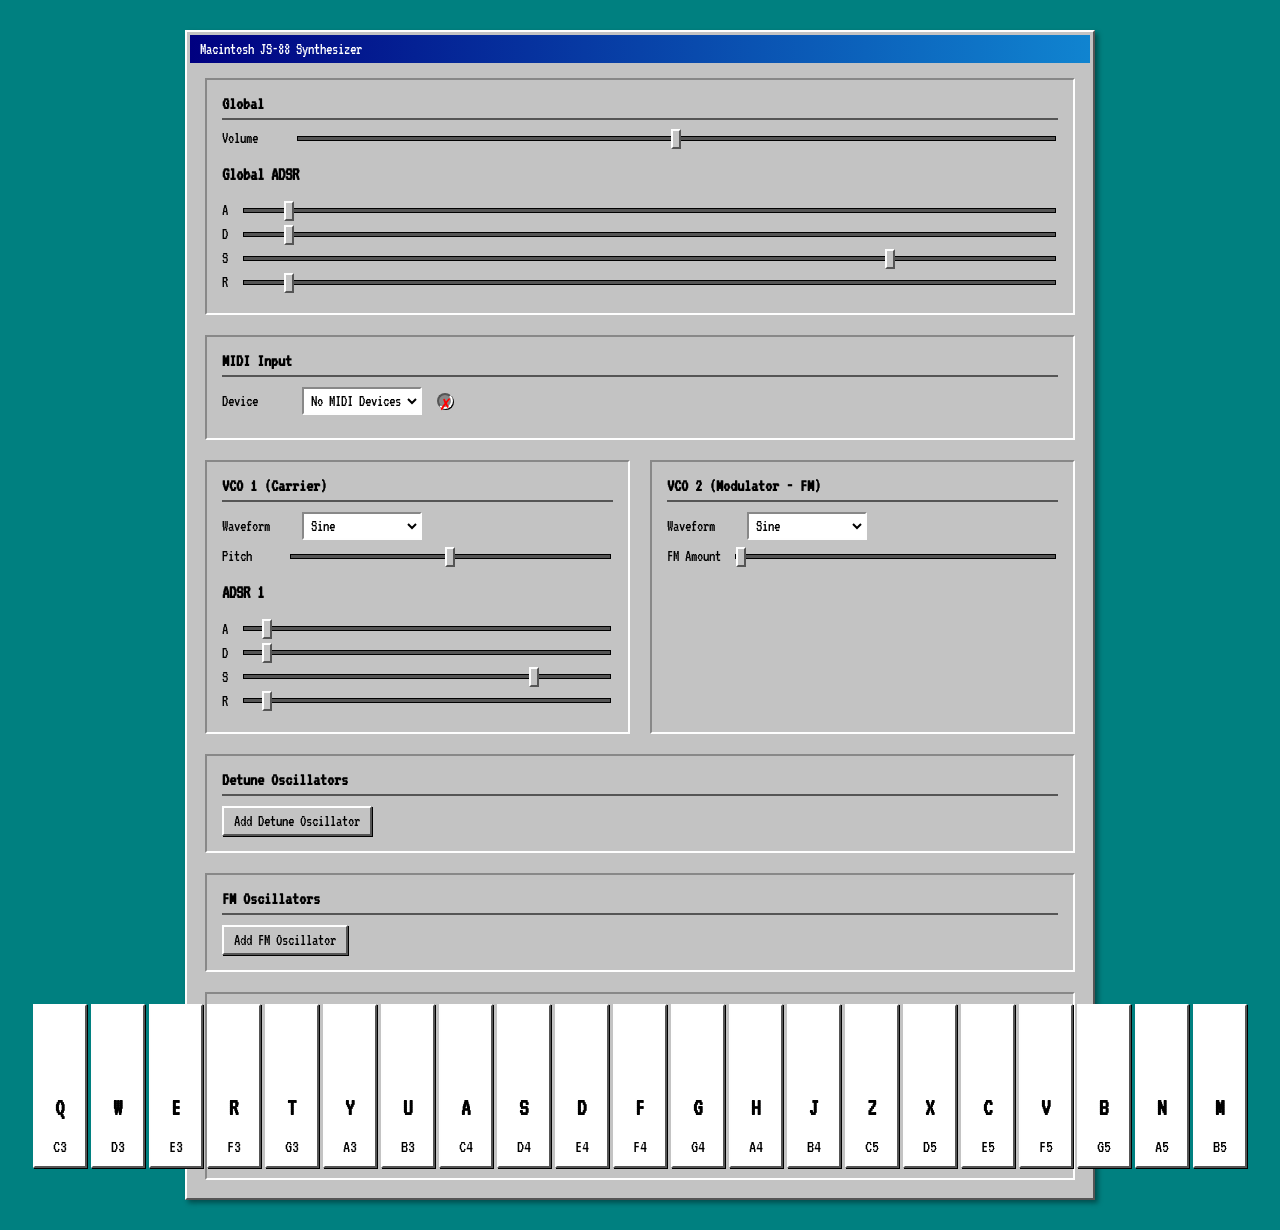
<file: index.html>
<!DOCTYPE html>
<html lang="en">
<head>
    <meta charset="UTF-8">
    <meta name="viewport" content="width=device-width, initial-scale=1.0">
    <title>Macintosh JS-88 Synthesizer</title>
    <link rel="stylesheet" href="style.css">
</head>
<body>
    <div id="synth-container" class="window">
        <div class="title-bar">
            <div class="title-bar-text">Macintosh JS-88 Synthesizer</div>
            <div class="title-bar-controls">
                <div class="button close"></div>
            </div>
        </div>
        <div class="window-body">
            <div id="global-controls" class="control-group">
                <h2>Global</h2>
                <div class="control">
                    <label for="master-volume">Volume</label>
                    <input type="range" id="master-volume" min="0" max="1" value="0.5" step="0.01">
                </div>
                <div class="adsr-group">
                    <h3>Global ADSR</h3>
                    <div class="control"><label for="global-attack">A</label><input type="range" id="global-attack" min="0" max="2" value="0.1" step="0.01"></div>
                    <div class="control"><label for="global-decay">D</label><input type="range" id="global-decay" min="0" max="2" value="0.1" step="0.01"></div>
                    <div class="control"><label for="global-sustain">S</label><input type="range" id="global-sustain" min="0" max="1" value="0.8" step="0.01"></div>
                    <div class="control"><label for="global-release">R</label><input type="range" id="global-release" min="0" max="2" value="0.1" step="0.01"></div>
                </div>
            </div>

            <div id="midi-controls" class="control-group">
                <h2>MIDI Input</h2>
                <div class="control">
                    <label for="midi-inputs">Device</label>
                    <select id="midi-inputs">
                        <option value="">No MIDI Devices</option>
                    </select>
                    <span id="midi-status"></span>
                </div>
            </div>

            <div class="main-oscillators">
                <div id="vco1-carrier" class="control-group">
                    <h2>VCO 1 (Carrier)</h2>
                    <div class="control">
                        <label for="vco1-waveform">Waveform</label>
                        <select id="vco1-waveform">
                            <option value="sine">Sine</option>
                            <option value="square">Square</option>
                            <option value="sawtooth">Sawtooth</option>
                            <option value="triangle">Triangle</option>
                        </select>
                    </div>
                    <div class="control">
                        <label for="vco1-pitch">Pitch</label>
                        <input type="range" id="vco1-pitch" min="-24" max="24" value="0" step="1">
                    </div>
                    <div class="adsr-group">
                        <h3>ADSR 1</h3>
                        <div class="control"><label for="vco1-attack">A</label><input type="range" id="vco1-attack" min="0" max="2" value="0.1" step="0.01"></div>
                        <div class="control"><label for="vco1-decay">D</label><input type="range" id="vco1-decay" min="0" max="2" value="0.1" step="0.01"></div>
                        <div class="control"><label for="vco1-sustain">S</label><input type="range" id="vco1-sustain" min="0" max="1" value="0.8" step="0.01"></div>
                        <div class="control"><label for="vco1-release">R</label><input type="range" id="vco1-release" min="0" max="2" value="0.1" step="0.01"></div>
                    </div>
                </div>

                <div id="vco2-modulator" class="control-group">
                    <h2>VCO 2 (Modulator - FM)</h2>
                    <div class="control">
                        <label for="vco2-waveform">Waveform</label>
                        <select id="vco2-waveform">
                            <option value="sine">Sine</option>
                            <option value="square">Square</option>
                            <option value="sawtooth">Sawtooth</option>
                            <option value="triangle">Triangle</option>
                        </select>
                    </div>
                     <div class="control">
                        <label for="fm-amount">FM Amount</label>
                        <input type="range" id="fm-amount" min="0" max="1000" value="0" step="1">
                    </div>
                </div>
            </div>

            <div id="detune-oscillators-section" class="control-group">
                <h2>Detune Oscillators</h2>
                <button id="add-detune-osc">Add Detune Oscillator</button>
                <div id="detune-oscillators-container"></div>
            </div>

            <div id="fm-oscillators-section" class="control-group">
                <h2>FM Oscillators</h2>
                <button id="add-fm-osc">Add FM Oscillator</button>
                <div id="fm-oscillators-container"></div>
            </div>

            <div id="keyboard">
                <div class="octave">
                    <div class="key" data-key="q"><span>Q</span><br>C3</div>
                    <div class="key" data-key="w"><span>W</span><br>D3</div>
                    <div class="key" data-key="e"><span>E</span><br>E3</div>
                    <div class="key" data-key="r"><span>R</span><br>F3</div>
                    <div class="key" data-key="t"><span>T</span><br>G3</div>
                    <div class="key" data-key="y"><span>Y</span><br>A3</div>
                    <div class="key" data-key="u"><span>U</span><br>B3</div>
                </div>
                <div class="octave">
                    <div class="key" data-key="a"><span>A</span><br>C4</div>
                    <div class="key" data-key="s"><span>S</span><br>D4</div>
                    <div class="key" data-key="d"><span>D</span><br>E4</div>
                    <div class="key" data-key="f"><span>F</span><br>F4</div>
                    <div class="key" data-key="g"><span>G</span><br>G4</div>
                    <div class="key" data-key="h"><span>H</span><br>A4</div>
                    <div class="key" data-key="j"><span>J</span><br>B4</div>
                </div>
                <div class="octave">
                    <div class="key" data-key="z"><span>Z</span><br>C5</div>
                    <div class="key" data-key="x"><span>X</span><br>D5</div>
                    <div class="key" data-key="c"><span>C</span><br>E5</div>
                    <div class="key" data-key="v"><span>V</span><br>F5</div>
                    <div class="key" data-key="b"><span>B</span><br>G5</div>
                    <div class="key" data-key="n"><span>N</span><br>A5</div>
                    <div class="key" data-key="m"><span>M</span><br>B5</div>
                </div>
            </div>
        </div>
    </div>
    <script src="synth.js"></script>
</body>
</html>
</file>
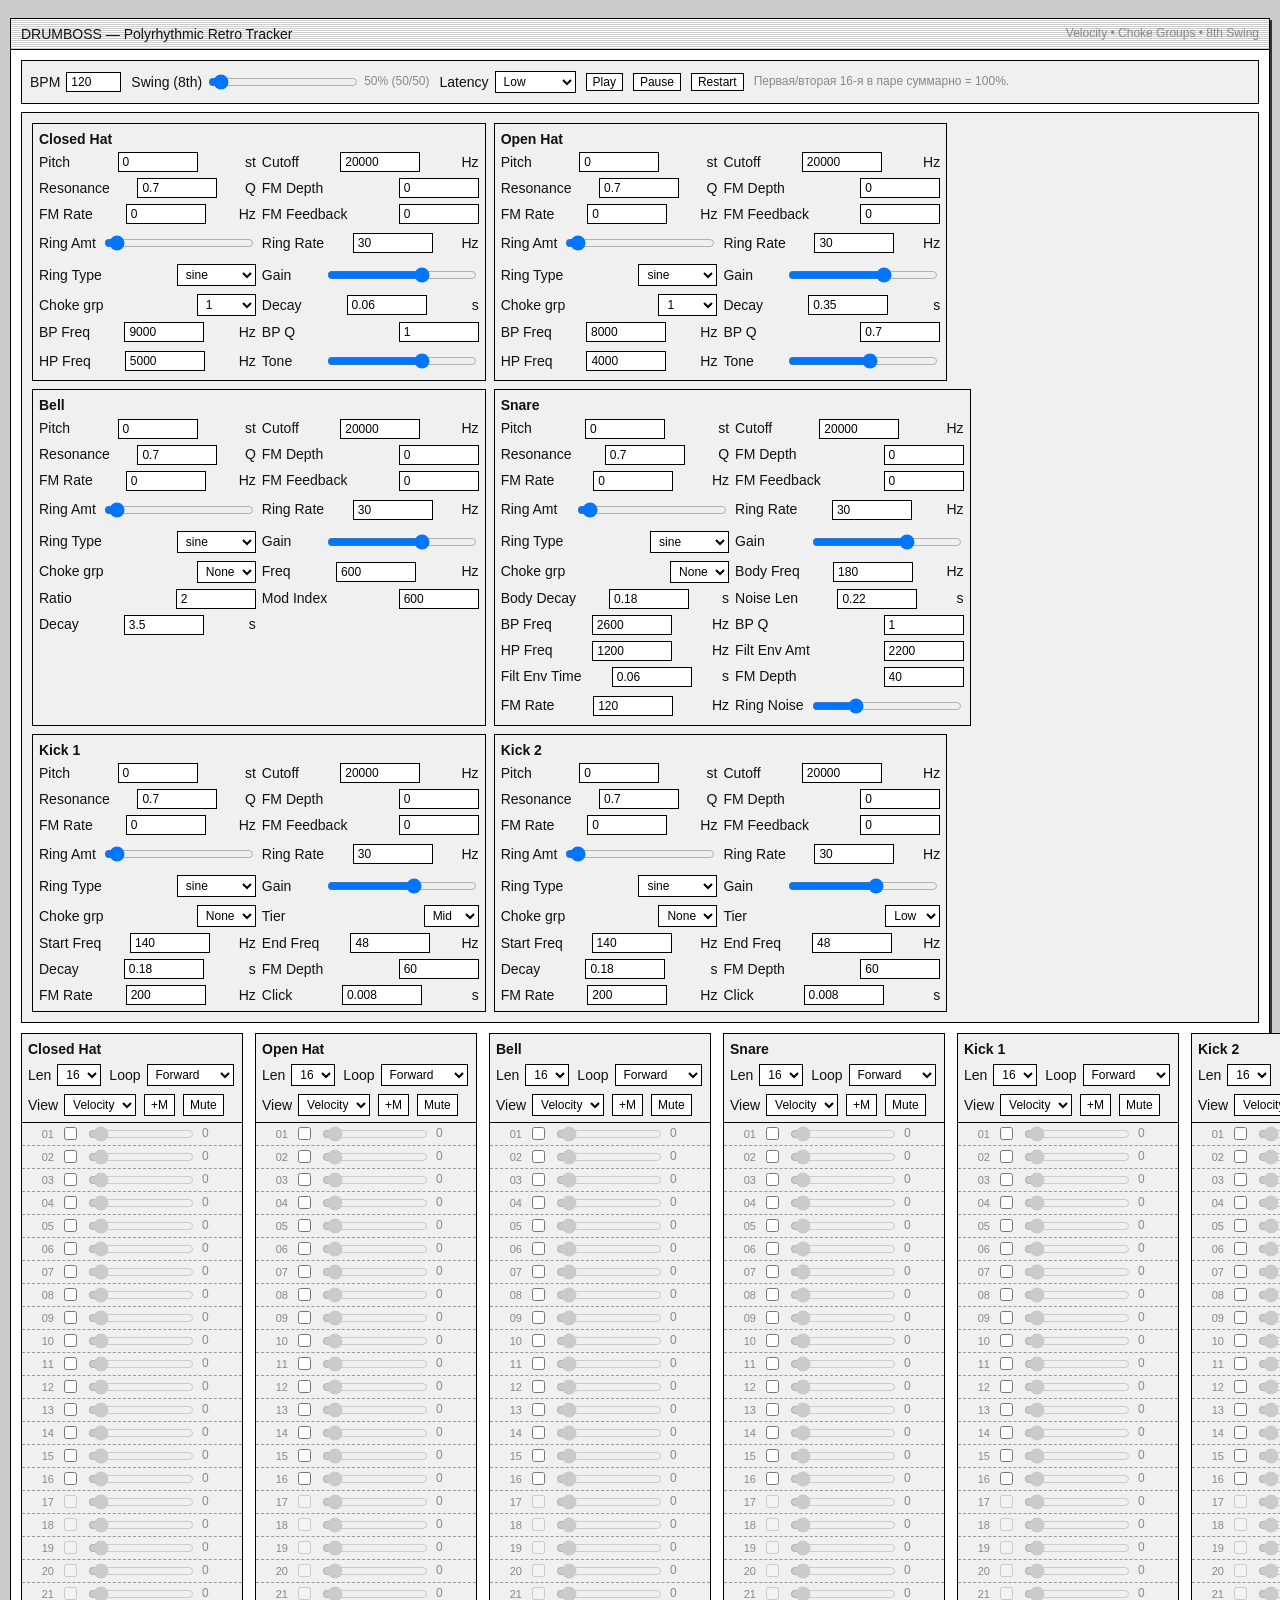
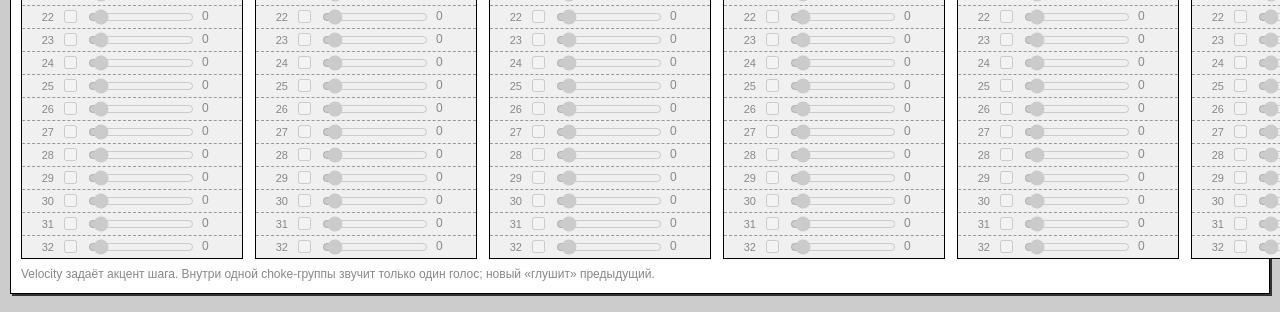
<file: drumboss.html>
<!doctype html>
<html lang="ru">
<head>
<meta charset="utf-8" />
<meta name="viewport" content="width=device-width, initial-scale=1" />
<title>DRUMBOSS — Velocity, Choke Groups, 8th Swing</title>
<style>
  :root{
    --bg:#CCCCCC; --ink:#111; --dim:#888; --line:#000;
    --panel:#F0F0F0; --win:#FFFFFF; --hilite:#A5D4FF; --hilite2:#81B9EF;
  }
  html,body{margin:0;padding:0;background:var(--bg);color:var(--ink);
    font:14px/1.3 "Geneva", "Verdana", sans-serif;}
  .desktop{padding:10px;}
  .window{background:var(--win);border:1px solid #000;
    box-shadow: 2px 2px 0px rgba(0,0,0,0.75); margin:8px 0;}
  .titlebar{
    background-image: repeating-linear-gradient(to bottom, #fff, #fff 1px, #ccc 1px, #ccc 2px);
    border-bottom:1px solid #000;
    padding:6px 10px;display:flex;align-items:center;gap:8px;justify-content:space-between;
  }
  .title{font-weight:normal;}
  .content{padding:10px;}
  .toolbar,.top-controls{
    display:flex;flex-wrap:wrap;gap:10px;align-items:center;
    background:var(--panel);padding:8px;border:1px solid #000;
  }
  label{display:inline-flex;align-items:center;gap:6px;}
  input[type="number"], select, button, input[type="range"]{
    border:1px solid #000;background:#fff;color:#000;padding:2px 4px;
    box-shadow: none; font-size:12px; border-radius: 0;
  }
  button{cursor:pointer; border: 1px solid #000; padding: 1px 6px;}
  .grid-wrap{display:flex;gap:12px;margin-top:10px;}
  .track{min-width:220px;background:var(--panel);border:1px solid #000;}
  .track-head{padding:6px;border-bottom:1px solid #000;background:var(--panel);
    display:flex;flex-direction:column;gap:6px;}
  .track-name{font-weight:bold;}
  .row{display:grid;grid-template-columns:28px 20px 1fr 36px;align-items:center;
    border-bottom:1px dashed #999;padding:2px 4px;gap:6px;}
  .row:last-child{border-bottom:none;}
  .row .idx{font-size:11px;color:var(--dim);text-align:right;}
  .cell{height:18px;display:flex;align-items:center;}
  .vel{width:100%; height:16px;}
  .row.playing{background:var(--hilite);}
  .small{font-size:12px;color:var(--dim);}
  .footer{margin-top:8px;font-size:12px;color:var(--dim);}
  .top-controls{margin:8px 0;}
  .strip{display:flex;gap:8px;flex-wrap:wrap;padding:2px;}
  .card{
    min-width:420px;background:var(--panel);border:1px solid #000;
    padding:6px;
  }
  .card .name{font-weight:bold;margin-bottom:4px;}
  .grid2{display:grid;grid-template-columns:1fr 1fr;gap:6px;}
  .grid2 label{justify-content:space-between;}
  input[type="range"].wide{width:140px;}
  .card.selectable-param {
    outline: 2px dashed var(--hilite2);
    cursor: pointer;
  }
  .card.selectable-param .grid2 label:hover {
    background: var(--hilite);
  }
</style>
</head>
<body>
<div class="desktop">
  <div class="window">
    <div class="titlebar">
      <div class="title">DRUMBOSS — Polyrhythmic Retro Tracker</div>
      <div class="small">Velocity • Choke Groups • 8th Swing</div>
    </div>
    <div class="content">
      <!-- Global transport and swing -->
      <div class="toolbar">
        <label>BPM <input id="bpm" type="number" min="40" max="300" value="120"></label>
        <label style="gap:4px;">Swing (8th)
          <input id="swing8" type="range" min="50" max="75" step="0.1" value="50" class="wide">
          <span id="swingVal" class="small">50% (50/50)</span>
        </label>
        <label>Latency
          <select id="latency">
            <option value="interactive" selected>Low</option>
            <option value="balanced">Balanced</option>
            <option value="playback">High</option>
          </select>
        </label>
        <button id="play">Play</button>
        <button id="pause">Pause</button>
        <button id="restart">Restart</button>
        <span class="small">Первая/вторая 16‑я в паре суммарно = 100%.</span>
      </div>

      <!-- Per-track quick controls on top -->
      <div class="top-controls">
        <div id="topStrip" class="strip"></div>
      </div>

      <!-- Pattern grid -->
      <div id="grid" class="grid-wrap"></div>

      <div class="footer">Velocity задаёт акцент шага. Внутри одной choke‑группы звучит только один голос; новый «глушит» предыдущий.</div>
    </div>
  </div>
</div>

<script>
(() => {
  // Audio context and scheduler
  let audioCtx = null;
  let isPlaying = false;
  let lookahead = 0.1;      // seconds
  let tickInterval = 25;    // ms
  let timerID = null;

  // Latency setting
  let latencyHint = 'interactive';

  // Swing (8th share: 50–75%)
  let swingPerc = 50;

  const chokeWindow = 0.02; // сек, окно «одновременности» для конфликтов в группе
  const activeByGroup = new Map(); // group -> [voices]

  // 16th duration
  const getStepDur = () => 60 / parseFloat(bpmInput.value) / 4;

  // Utility: white noise buffer
  function createNoiseBuffer(ctx, lengthSec=2){
    const length = Math.floor(ctx.sampleRate * lengthSec);
    const buffer = ctx.createBuffer(1, length, ctx.sampleRate);
    const data = buffer.getChannelData(0);
    for (let i=0;i<length;i++) data[i] = Math.random()*2-1;
    return buffer;
  }

  // Tracks definition
  const defaultTracks = [
    { name:'Closed Hat', type:'hatC', chokeGroup:1 },
    { name:'Open Hat',   type:'hatO', chokeGroup:1 },
    { name:'Bell',       type:'bell', chokeGroup:0 },
    { name:'Snare',      type:'snare',chokeGroup:0 },
    { name:'Kick 1',     type:'kick', chokeGroup:0, kickTier:'Mid' },
    { name:'Kick 2',     type:'kick', chokeGroup:0, kickTier:'Low' },
  ];

  // App state per track
  const tracks = defaultTracks.map((t,i)=>({
    id:i,
    name:t.name,
    type:t.type,
    enabled:true,
    patternLen:16,
    loopMode:'forward',
    direction:1,
    stepIndex:0,
    nextTime:0,
    swingFirst:true, // первая 16‑я в паре
    // Pattern: velocity per step (0..1). 0 = off
    modulations: {
      velocity: Array(32).fill(0)
    },
    // UI state for modulation
    isModSelectionMode: false,
    currentModulationView: 'velocity',
    isMuted: false,
    // Instrument params + channel params + choke group
    params: instrumentDefaults(t)
  }));

  // Lazy noise buffer
  let noiseBuffer = null;

  const paramInfo = {
    pitchSemis: { min: -24, max: 24, default: 0 },
    cutoff: { min: 200, max: 20000, default: 20000 },
    resonance: { min: 0.1, max: 12, default: 0.7 },
    fmDepthG: { min: 0, max: 800, default: 0 },
    fmRateG: { min: 0, max: 2000, default: 0 },
    fmFeedback: { min: 0, max: 800, default: 0 },
    rmAmt: { min: 0, max: 1, default: 0 },
    rmRate: { min: 0.1, max: 2000, default: 30 },
    gain: { min: 0, max: 1.5, default: 1.0 },
    // Hat
    decay: { min: 0.01, max: 2.0, default: 0.5 },
    bpFreq: { min: 1000, max: 15000, default: 8000 },
    bpQ: { min: 0.1, max: 10, default: 1.0 },
    hpFreq: { min: 1000, max: 15000, default: 5000 },
    tone: { min: 0.1, max: 1.0, default: 0.7 },
    // Bell
    freq: { min: 100, max: 2000, default: 600 },
    ratio: { min: 0.1, max: 5, default: 2 },
    modIndex: { min: 10, max: 2000, default: 600 },
    // Snare
    bodyFreq: { min: 50, max: 500, default: 180 },
    bodyDecay: { min: 0.01, max: 1.0, default: 0.18 },
    noiseLen: { min: 0.01, max: 1.0, default: 0.22 },
    filtEnvAmt: { min: 0, max: 5000, default: 2200 },
    filtEnvTime: { min: 0.01, max: 0.5, default: 0.06 },
    fmDepth: { min: 0, max: 200, default: 40 },
    fmRate: { min: 0, max: 500, default: 120 },
    ringNoiseAmt: { min: 0, max: 1, default: 0.25 },
    // Kick
    startFreq: { min: 20, max: 500, default: 140 },
    endFreq: { min: 20, max: 200, default: 48 },
    click: { min: 0, max: 0.1, default: 0.008 },
  };

  function instrumentDefaults(t){
    const generic = {
      // top controls
      pitchSemis: 0,
      cutoff: 20000, resonance: 0.7,
      fmDepthG: 0, fmRateG: 0, fmFeedback: 0,
      rmAmt: 0, rmRate: 30, rmType: 'sine',
      gain: 1.0,
      chokeGroup: t.chokeGroup ?? 0
    };
    switch(t.type){
      case 'hatC': return Object.assign(generic, { decay:0.06, bpFreq:9000, bpQ:1.0, hpFreq:5000, tone:0.7 });
      case 'hatO': return Object.assign(generic, { decay:0.35, bpFreq:8000, bpQ:0.7, hpFreq:4000, tone:0.6 });
      case 'bell': return Object.assign(generic, { freq:600, ratio:2, modIndex:600, decay:3.5, maxLen:6.0 });
      case 'snare':return Object.assign(generic, { bodyFreq:180, bodyDecay:0.18, noiseLen:0.22,
                            bpFreq:2600, bpQ:1.0, hpFreq:1200,
                            filtEnvAmt:2200, filtEnvTime:0.06,
                            fmDepth:40, fmRate:120,
                            ringNoiseAmt:0.25 });
      case 'kick':
        return Object.assign(generic, { tier:(t.kickTier||'Mid'), startFreq:140, endFreq:48, decay:0.18,
                 fmDepth:60, fmRate:200, click:0.008, gain:0.9 });
      default: return generic;
    }
  }

  // Build UI refs
  const grid = document.getElementById('grid');
  const topStrip = document.getElementById('topStrip');
  const bpmInput = document.getElementById('bpm');
  const swingInput = document.getElementById('swing8');
  const swingVal = document.getElementById('swingVal');
  const playBtn = document.getElementById('play');
  const pauseBtn = document.getElementById('pause');
  const restartBtn = document.getElementById('restart');
  const latencySelect = document.getElementById('latency');

  latencySelect.addEventListener('change', () => {
    latencyHint = latencySelect.value;
    if (isPlaying) {
      pauseBtn.click();
    }
    if (audioCtx) {
      audioCtx.close().then(() => {
        audioCtx = null;
      });
    }
  });

  function updateSwingLabel(){
    const s = parseFloat(swingInput.value);
    swingPerc = s;
    const first = Math.round(s);
    const second = 100 - first;
    swingVal.textContent = `${first}% (${first}/${second})`;
  }
  swingInput.addEventListener('input', updateSwingLabel);
  updateSwingLabel();

  function handleModParamSelect(paramKey) {
    const modTrack = tracks.find(t => t.isModSelectionMode);
    if (!modTrack) return;

    // Exit selection mode
    modTrack.isModSelectionMode = false;
    const trackUI = grid.querySelector(`.track[data-track="${modTrack.id}"]`);
    const addModBtn = trackUI.querySelector('button'); // A bit fragile, might need a class
    addModBtn.style.outline = '';
    document.querySelectorAll('.card').forEach(c => c.classList.remove('selectable-param'));

    // Add new modulation if it doesn't exist
    if (!modTrack.modulations[paramKey]) {
      const info = paramInfo[paramKey];
      const baseValue = modTrack.params[paramKey] ?? info.default;
      const defaultValue = (baseValue - info.min) / (info.max - info.min);
      modTrack.modulations[paramKey] = Array(32).fill(defaultValue);

      // Update the track's UI
      modTrack.currentModulationView = paramKey;
      const el = grid.querySelector(`.track[data-track="${modTrack.id}"]`);
      if (el) {
        // Re-render the whole track UI to update dropdown and grid
        const newEl = buildTrackUI(modTrack);
        el.parentNode.replaceChild(newEl, el);
      }
    }
  }

  // Build top per-track quick controls (+ choke group)
  function buildTopCard(track){
    const card = document.createElement('div');
    card.className = 'card';
    const name = document.createElement('div'); name.className='name'; name.textContent = track.name;
    card.appendChild(name);
    const grid2 = document.createElement('div'); grid2.className = 'grid2';

    const addNum = (label, key, min, max, step, unit, conv=val=>val) => {
      const wrap = document.createElement('label'); wrap.textContent = label;
      const input = document.createElement('input'); input.type='number';
      input.min=min; input.max=max; input.step=step; input.value=track.params[key];
      input.style.width='70px';
      input.addEventListener('input', ()=> track.params[key]=conv(parseFloat(input.value)));
      wrap.appendChild(input);
      if (unit){ const u = document.createElement('span'); u.textContent = unit; wrap.appendChild(u); }
      grid2.appendChild(wrap);
      wrap.addEventListener('click', () => handleModParamSelect(key));
      return input;
    };
    const addRange = (label, key, min, max, step, wide=false) => {
      const wrap = document.createElement('label'); wrap.textContent=label;
      const rng=document.createElement('input'); rng.type='range';
      rng.min=min; rng.max=max; rng.step=step; rng.value=track.params[key];
      if (wide) rng.classList.add('wide');
      rng.addEventListener('input', ()=> track.params[key]=parseFloat(rng.value));
      wrap.appendChild(rng); grid2.appendChild(wrap);
      wrap.addEventListener('click', () => handleModParamSelect(key));
      return rng;
    };

    addNum('Pitch','pitchSemis',-24,24,1,'st');
    addNum('Cutoff','cutoff',200,20000,10,'Hz');
    addNum('Resonance','resonance',0.1,12,0.1,'Q');
    addNum('FM Depth','fmDepthG',0,800,1,'');
    addNum('FM Rate','fmRateG',0,2000,1,'Hz');
    addNum('FM Feedback','fmFeedback',0,800,1,'');
    addRange('Ring Amt','rmAmt',0,1,0.01,true);
    addNum('Ring Rate','rmRate',0.1,2000,0.1,'Hz');

    const ringTypeWrap = document.createElement('label');
    ringTypeWrap.textContent = 'Ring Type';
    const selRing = document.createElement('select');
    ['sine', 'square', 'sawtooth', 'triangle'].forEach(type => {
        const opt = document.createElement('option');
        opt.value = type;
        opt.textContent = type;
        selRing.appendChild(opt);
    });
    selRing.value = track.params.rmType || 'sine';
    selRing.addEventListener('change', () => track.params.rmType = selRing.value);
    ringTypeWrap.appendChild(selRing);
    grid2.appendChild(ringTypeWrap);

    addRange('Gain', 'gain', 0, 1.5, 0.01, true);

    // Choke group 0..5
    const chokeWrap = document.createElement('label'); chokeWrap.textContent='Choke grp';
    const sel = document.createElement('select');
    [['0','None'],['1','1'],['2','2'],['3','3'],['4','4'],['5','5']].forEach(([v,t])=>{
      const opt=document.createElement('option'); opt.value=v; opt.textContent=t; sel.appendChild(opt);
    });
    sel.value = String(track.params.chokeGroup||0);
    sel.addEventListener('change', ()=> track.params.chokeGroup = parseInt(sel.value,10));
    chokeWrap.appendChild(sel); grid2.appendChild(chokeWrap);

    // Instrument specific controls
    const type = track.type;
    if (type === 'hatC' || type === 'hatO') {
        addNum('Decay', 'decay', 0.01, 2.0, 0.01, 's');
        addNum('BP Freq', 'bpFreq', 1000, 15000, 100, 'Hz');
        addNum('BP Q', 'bpQ', 0.1, 10, 0.1, '');
        addNum('HP Freq', 'hpFreq', 1000, 15000, 100, 'Hz');
        addRange('Tone', 'tone', 0.1, 1.0, 0.01, true);
    } else if (type === 'bell') {
        addNum('Freq', 'freq', 100, 2000, 10, 'Hz');
        addNum('Ratio', 'ratio', 0.1, 5, 0.1, '');
        addNum('Mod Index', 'modIndex', 10, 2000, 10, '');
        addNum('Decay', 'decay', 0.1, 6.0, 0.1, 's');
    } else if (type === 'snare') {
        addNum('Body Freq', 'bodyFreq', 50, 500, 5, 'Hz');
        addNum('Body Decay', 'bodyDecay', 0.01, 1.0, 0.01, 's');
        addNum('Noise Len', 'noiseLen', 0.01, 1.0, 0.01, 's');
        addNum('BP Freq', 'bpFreq', 500, 8000, 100, 'Hz');
        addNum('BP Q', 'bpQ', 0.1, 10, 0.1, '');
        addNum('HP Freq', 'hpFreq', 500, 8000, 100, 'Hz');
        addNum('Filt Env Amt', 'filtEnvAmt', 0, 5000, 100, '');
        addNum('Filt Env Time', 'filtEnvTime', 0.01, 0.5, 0.01, 's');
        addNum('FM Depth', 'fmDepth', 0, 200, 5, '');
        addNum('FM Rate', 'fmRate', 0, 500, 5, 'Hz');
        addRange('Ring Noise', 'ringNoiseAmt', 0, 1, 0.01, true);
    } else if (type === 'kick') {
        const tierWrap = document.createElement('label');
        tierWrap.textContent = 'Tier';
        const tierSel = document.createElement('select');
        ['Low', 'Mid', 'High'].forEach(t => {
            const opt = document.createElement('option');
            opt.value = t;
            opt.textContent = t;
            tierSel.appendChild(opt);
        });
        tierSel.value = track.params.tier || 'Mid';
        tierSel.addEventListener('change', () => track.params.tier = tierSel.value);
        tierWrap.appendChild(tierSel);
        grid2.appendChild(tierWrap);

        addNum('Start Freq', 'startFreq', 20, 500, 10, 'Hz');
        addNum('End Freq', 'endFreq', 20, 200, 5, 'Hz');
        addNum('Decay', 'decay', 0.01, 1.0, 0.01, 's');
        addNum('FM Depth', 'fmDepth', 0, 200, 5, '');
        addNum('FM Rate', 'fmRate', 0, 500, 5, 'Hz');
        addNum('Click', 'click', 0, 0.1, 0.001, 's');
    }

    card.appendChild(grid2);
    return card;
  }

  tracks.forEach(t => topStrip.appendChild(buildTopCard(t)));

  // Build per-track pattern UI (velocity per step)
  function buildTrackUI(track){
    const el = document.createElement('div');
    el.className = 'track'; el.dataset.track = track.id;

    const head = document.createElement('div'); head.className = 'track-head';
    const title = document.createElement('div'); title.className = 'track-name'; title.textContent = track.name;
    head.appendChild(title);

    const ctlRow = document.createElement('div');
    ctlRow.style.display='flex'; ctlRow.style.gap='8px'; ctlRow.style.flexWrap='wrap';

    const lenLabel = document.createElement('label'); lenLabel.textContent = 'Len';
    const lenSel = document.createElement('select');
    for (let i=1;i<=32;i++){
      const opt = document.createElement('option'); opt.value=String(i); opt.textContent=String(i);
      if (i===track.patternLen) opt.selected=true; lenSel.appendChild(opt);
    }
    lenSel.addEventListener('change', () => {
      track.patternLen = parseInt(lenSel.value,10);
      if (track.stepIndex >= track.patternLen) track.stepIndex = 0;
      renderHighlight();
      updateDisabled();
    });
    lenLabel.appendChild(lenSel); ctlRow.appendChild(lenLabel);

    const loopLabel = document.createElement('label'); loopLabel.textContent = 'Loop';
    const loopSel = document.createElement('select');
    ['forward','pingpong'].forEach(m=>{ const opt=document.createElement('option');
      opt.value=m; opt.textContent=(m==='forward'?'Forward':'Ping‑Pong'); loopSel.appendChild(opt); });
    loopSel.value = track.loopMode;
    loopSel.addEventListener('change', ()=> track.loopMode = loopSel.value);
    loopLabel.appendChild(loopSel); ctlRow.appendChild(loopLabel);

    const modLabel = document.createElement('label'); modLabel.textContent = 'View';
    const modSel = document.createElement('select');
    for (const modName in track.modulations) {
      const opt = document.createElement('option');
      opt.value = modName;
      opt.textContent = modName.charAt(0).toUpperCase() + modName.slice(1);
      if (modName === track.currentModulationView) opt.selected = true;
      modSel.appendChild(opt);
    }
    modSel.addEventListener('change', () => {
      track.currentModulationView = modSel.value;
      updateTrackGrid(el, track);
    });
    modLabel.appendChild(modSel); ctlRow.appendChild(modLabel);

    const addModBtn = document.createElement('button');
    addModBtn.textContent = '+M';
    addModBtn.addEventListener('click', () => {
      track.isModSelectionMode = !track.isModSelectionMode;
      addModBtn.style.outline = track.isModSelectionMode ? '2px solid var(--hilite2)' : '';
      document.querySelectorAll('.card').forEach(c => {
        if (track.isModSelectionMode) {
          c.classList.add('selectable-param');
        } else {
          c.classList.remove('selectable-param');
        }
      });
    });
    ctlRow.appendChild(addModBtn);

    const muteBtn = document.createElement('button');
    muteBtn.textContent = 'Mute';
    muteBtn.style.backgroundColor = track.isMuted ? 'var(--hilite2)' : '';
    muteBtn.addEventListener('click', () => {
      track.isMuted = !track.isMuted;
      muteBtn.style.backgroundColor = track.isMuted ? 'var(--hilite2)' : '';
    });
    ctlRow.appendChild(muteBtn);

    head.appendChild(ctlRow);
    el.appendChild(head);

    const gridContent = document.createElement('div');
    el.appendChild(gridContent);

    function updateTrackGrid() {
      gridContent.innerHTML = ''; // Clear previous grid
      const currentMod = track.currentModulationView;
      const modData = track.modulations[currentMod];

      for (let r=0;r<32;r++){
        const row = document.createElement('div'); row.className='row'; row.dataset.row=r;
        const idx = document.createElement('div'); idx.className='idx'; idx.textContent=(r+1).toString().padStart(2,'0');
        const cellOn = document.createElement('div'); cellOn.className='cell';
        const cb = document.createElement('input'); cb.type='checkbox';
        cb.checked = (track.modulations.velocity[r] > 0);
        cellOn.appendChild(cb);

        const velCell = document.createElement('div'); velCell.className='cell';
        const rng = document.createElement('input'); rng.type='range'; rng.min='0'; rng.max='1'; rng.step='0.01';
        rng.value = modData[r] || 0;
        rng.className='vel';
        rng.disabled = !cb.checked;
        velCell.appendChild(rng);

        const velNum = document.createElement('div'); velNum.className='cell small';
        const lbl = document.createElement('span');
        lbl.textContent = Math.round((modData[r]||0)*100).toString();
        velNum.appendChild(lbl);

        cb.addEventListener('change', ()=>{
          rng.disabled = !cb.checked;
          if (cb.checked) {
            if (track.modulations.velocity[r] <= 0) {
              track.modulations.velocity[r] = 0.8;
              if (currentMod === 'velocity') {
                rng.value = 0.8;
                lbl.textContent = '80';
              }
            }
          } else {
            track.modulations.velocity[r] = 0;
            if (currentMod === 'velocity') {
              rng.value = 0;
              lbl.textContent = '0';
            }
          }
        });
        rng.addEventListener('input', ()=>{
          const v = parseFloat(rng.value);
          modData[r] = v;
          lbl.textContent = Math.round(v*100).toString();
        });

        row.appendChild(idx); row.appendChild(cellOn); row.appendChild(velCell); row.appendChild(velNum);
        gridContent.appendChild(row);
      }
      updateDisabled();
    }

    modSel.addEventListener('change', () => {
      track.currentModulationView = modSel.value;
      updateTrackGrid();
    });

    updateTrackGrid();

    function updateDisabled(){
      const rows = el.querySelectorAll('.row');
      rows.forEach((row,idx)=>{
        const cb = row.querySelector('input[type="checkbox"]');
        const rng = row.querySelector('input[type="range"]');
        const dis = (idx>=track.patternLen);
        cb.disabled = dis;
        rng.disabled = dis || !(track.modulations.velocity[idx] > 0);
      });
    }
    updateDisabled();

    return el;
  }

  tracks.forEach(t => grid.appendChild(buildTrackUI(t)));

  // Highlight logic
  function renderHighlight(){
    tracks.forEach(track=>{
      const el = grid.querySelector(`.track[data-track="${track.id}"]`);
      if (!el) return;
      const rows = el.querySelectorAll('.row');
      rows.forEach((row,idx)=>{
        if (idx === track.stepIndex && idx < track.patternLen) row.classList.add('playing');
        else row.classList.remove('playing');
        const cb = row.querySelector('input[type="checkbox"]');
        const rng = row.querySelector('input[type="range"]');
        const dis = (idx>=track.patternLen);
        if (cb) cb.disabled = dis;
        if (rng) rng.disabled = dis || !(track.modulations.velocity[idx] > 0);
      });
    });
  }

  // Transport
  playBtn.addEventListener('click', async ()=>{
    if (!audioCtx){
      audioCtx = new (window.AudioContext || window.webkitAudioContext)({ latencyHint });
      noiseBuffer = createNoiseBuffer(audioCtx, 2.0);
    }
    if (audioCtx.state === 'suspended') await audioCtx.resume();
    if (isPlaying) return;
    const now = audioCtx.currentTime + 0.05;
    tracks.forEach(t=>{
      t.stepIndex = 0; t.direction = 1; t.nextTime = now; t.swingFirst=true;
    });
    isPlaying = true;
    scheduler();
    timerID = setInterval(scheduler, tickInterval);
    rafLoop();
  });

  pauseBtn.addEventListener('click', async ()=>{
    if (!audioCtx) return;
    await audioCtx.suspend();
    isPlaying = false;
    if (timerID) clearInterval(timerID);
    timerID = null;
  });

  restartBtn.addEventListener('click', ()=>{
    if (!audioCtx) return;
    const now = audioCtx.currentTime + 0.05;
    tracks.forEach(t=>{
      t.stepIndex = 0; t.direction = 1; t.nextTime = now; t.swingFirst=true;
    });
    renderHighlight();
  });

  // Scheduler with look-ahead + 8th swing + choke resolution
  function scheduler(){
    if (!audioCtx) return;
    const baseStep = getStepDur();
    const now = audioCtx.currentTime;
    const horizon = now + lookahead;

    // Collect events first
    const events = []; // {when, track, vel, group}
    tracks.forEach(track=>{
      while (track.nextTime <= horizon){
        const idx = track.stepIndex;
        if (idx < track.patternLen && !track.isMuted){
          const vel = Math.max(0, Math.min(1, track.modulations.velocity[idx]||0));
          if (vel > 0){
            events.push({ when: track.nextTime, track, vel, group: track.params.chokeGroup||0, stepIndex: idx });
          }
        }
        advanceStep(track);
        // 8th swing: pair of 16ths sums to 2*baseStep
        let inc = baseStep;
        if (swingPerc !== 50){
          if (track.swingFirst){
            inc = baseStep * (swingPerc/50); // first of pair
          } else {
            inc = baseStep * ((100 - swingPerc)/50); // second of pair
          }
          track.swingFirst = !track.swingFirst;
        }
        track.nextTime += inc;
      }
    });

    if (events.length === 0) return;

    // Sort by time, then by velocity desc (so при конфликте первым идёт сильнейший)
    events.sort((a,b)=> (a.when===b.when ? (b.vel - a.vel) : (a.when - b.when)));

    // Choke conflict resolution within time window
    const accepted = [];
    const lastByGroup = new Map(); // group -> {when, vel, idxInAccepted}
    events.forEach(e=>{
      const g = e.group|0;
      if (g===0){
        accepted.push(e);
        return;
      }
      const last = lastByGroup.get(g);
      if (!last || Math.abs(e.when - last.when) >= chokeWindow){
        accepted.push(e);
        lastByGroup.set(g, {when:e.when, vel:e.vel, idxInAccepted:accepted.length-1});
      } else {
        // Conflict: keep the higher-velocity one
        if (e.vel > last.vel + 1e-6){
          // Replace previous accepted event
          accepted[last.idxInAccepted] = e;
          lastByGroup.set(g, {when:e.when, vel:e.vel, idxInAccepted:last.idxInAccepted});
        } // else drop current
      }
    });

    // Schedule accepted events with real-time choke of active tails
    accepted.forEach(e=>{
      if (e.group>0) chokeActive(e.group, e.when);
      const voice = trigger(e.track, e.when, e.vel, e.stepIndex);
      if (e.group>0 && voice){
        voice.group = e.group;
        let arr = activeByGroup.get(e.group) || [];
        arr.push(voice);
        activeByGroup.set(e.group, arr);
      }
    });
  }

  function advanceStep(track){
    if (track.loopMode === 'forward'){
      track.stepIndex = (track.stepIndex + 1) % track.patternLen;
      if (swingPerc === 50) track.swingFirst = !track.swingFirst;
    } else {
      let next = track.stepIndex + track.direction;
      if (next >= track.patternLen){ track.direction = -1; next = track.patternLen-2; }
      if (next < 0){ track.direction = 1; next = 1; }
      track.stepIndex = Math.max(0, Math.min(track.patternLen-1, next));
      if (swingPerc === 50) track.swingFirst = !track.swingFirst;
    }
  }

  function rafLoop(){
    if (!isPlaying && (!audioCtx || audioCtx.state!=='running')) return;
    renderHighlight();
    requestAnimationFrame(rafLoop);
  }

  // Stop all active voices in group
  function chokeActive(group, when){
    const arr = activeByGroup.get(group) || [];
    const still = [];
    arr.forEach(v=>{
      if (v.stopAt > when){
        v.stop(when);
        // не возвращаем в still — голос завершён
      }
    });
    activeByGroup.set(group, still);
  }

  // Create a voice gate and stopper
  function createVoiceGate(when, stopAt){
    const gate = audioCtx.createGain();
    gate.gain.setValueAtTime(1, when);
    const voice = {
      gate, stopAt,
      stop: (t)=> {
        const tt = Math.max(t, audioCtx.currentTime);
        try{
          gate.gain.cancelScheduledValues(tt);
          gate.gain.setValueAtTime(gate.gain.value, tt);
          gate.gain.exponentialRampToValueAtTime(0.0001, tt + 0.015);
        }catch(e){}
      }
    };
    return voice;
  }

  // Trigger router: returns voice object (with gate + stopAt) for choke
  function trigger(track, when, velocity=1, stepIndex){
    switch(track.type){
      case 'hatC': return playHat(track, when, false, velocity, stepIndex);
      case 'hatO': return playHat(track, when, true,  velocity, stepIndex);
      case 'bell': return playBell(track, when, velocity, stepIndex);
      case 'snare':return playSnare(track, when, velocity, stepIndex);
      case 'kick': return playKick(track, when, velocity, stepIndex);
    }
  }

  // Channel FX: post lowpass + optional ring mod to out gain
  function channelFX(params, when, stopAt){
    const p = params;
    const lpf = audioCtx.createBiquadFilter();
    lpf.type='lowpass';
    lpf.frequency.setValueAtTime(Math.max(50, p.cutoff||20000), when);
    lpf.Q.setValueAtTime(Math.max(0.1, p.resonance||0.7), when);

    const out = audioCtx.createGain();
    out.gain.setValueAtTime(1, when);

    // Ring modulation on final gain
    const amt = Math.max(0, Math.min(1, p.rmAmt||0));
    if (amt > 0){
      const ring = audioCtx.createOscillator(); ring.type = p.rmType || 'sine';
      ring.frequency.setValueAtTime(Math.max(0.1, p.rmRate||30), when);
      const modGain = audioCtx.createGain(); modGain.gain.setValueAtTime(amt, when);
      const bias = audioCtx.createConstantSource(); bias.offset.setValueAtTime(1 - amt, when);
      ring.connect(modGain).connect(out.gain);
      bias.connect(out.gain);
      ring.start(when); bias.start(when);
      ring.stop(stopAt); bias.stop(stopAt);
    }

    lpf.connect(out).connect(audioCtx.destination);
    return { in:lpf, out };
  }

  function pitchMul(params){
    const semis = params.pitchSemis||0;
    return Math.pow(2, semis/12);
  }

  function effectiveFM(params, fallbackDepth=0, fallbackRate=0){
    const p = params;
    const depth = (p.fmDepthG && p.fmDepthG>0) ? p.fmDepthG : (p.fmDepth || fallbackDepth);
    const rate  = (p.fmRateG  && p.fmRateG>0)  ? p.fmRateG  : (p.fmRate  || fallbackRate);
    const feedback = p.fmFeedback || 0;
    return {depth, rate, feedback};
  }

  function applyModulations(track, stepIndex) {
    const modulatedParams = { ...track.params };
    const step = stepIndex;
    for (const paramName in track.modulations) {
      if (paramName === 'velocity') continue;
      const modValue = track.modulations[paramName][step];
      if (modValue === undefined || modValue === null) continue;

      const info = paramInfo[paramName];
      if (info) {
        const scaledValue = info.min + modValue * (info.max - info.min);
        modulatedParams[paramName] = scaledValue;
      }
    }
    return modulatedParams;
  }

  function playHat(track, when, isOpen, vel, stepIndex){
    const p = applyModulations(track, stepIndex);
    const bus = audioCtx.createGain();

    const src = audioCtx.createBufferSource();
    src.buffer = noiseBuffer;

    const bp = audioCtx.createBiquadFilter(); bp.type='bandpass'; bp.frequency.value=p.bpFreq; bp.Q.value=p.bpQ;
    const hp = audioCtx.createBiquadFilter(); hp.type='highpass'; hp.frequency.value=p.hpFreq; hp.Q.value=0.707;

    const amp = audioCtx.createGain();
    const decay = Math.max(0.01, p.decay);
    amp.gain.setValueAtTime(0.0001, when);
    amp.gain.linearRampToValueAtTime(0.9*p.tone*vel*p.gain, when + 0.001);
    amp.gain.exponentialRampToValueAtTime(0.0001, when + decay);

    src.connect(bp).connect(hp).connect(amp).connect(bus);

    const stopAt = when + decay + 0.1;
    const fx = channelFX(p, when, stopAt);
    const voice = createVoiceGate(when, stopAt);
    bus.connect(voice.gate).connect(fx.in);

    src.start(when); src.stop(stopAt);

    return voice;
  }

  function playBell(track, when, vel, stepIndex){
    const p = applyModulations(track, stepIndex);
    const mul = pitchMul(p);
    const dur = Math.min(p.decay, 6.0);
    const bus = audioCtx.createGain();

    const car = audioCtx.createOscillator();
    const mod = audioCtx.createOscillator();
    const modGain = audioCtx.createGain();

    car.type='sine';
    car.frequency.setValueAtTime(p.freq*mul, when);

    const {depth, rate, feedback} = effectiveFM(p, p.modIndex, p.freq * p.ratio);
    mod.type='sine';
    const modFreq = (p.freq*mul) * p.ratio;
    mod.frequency.setValueAtTime(rate>0 ? rate : modFreq, when);
    modGain.gain.setValueAtTime(depth>0 ? depth : p.modIndex, when);
    modGain.gain.exponentialRampToValueAtTime(1.0, when + dur);

    if (feedback>0){
      const fb = audioCtx.createGain(); fb.gain.setValueAtTime(feedback, when);
      mod.connect(fb).connect(mod.frequency);
    }

    const out = audioCtx.createGain();
    out.gain.setValueAtTime(0.0001, when);
    out.gain.linearRampToValueAtTime(0.8*vel*p.gain, when + 0.005);
    out.gain.exponentialRampToValueAtTime(0.0001, when + dur);

    mod.connect(modGain).connect(car.frequency);
    car.connect(out).connect(bus);

    const stopAt = when + dur + 0.05;
    const fx = channelFX(p, when, stopAt);
    const voice = createVoiceGate(when, stopAt);
    bus.connect(voice.gate).connect(fx.in);

    car.start(when); mod.start(when);
    car.stop(stopAt); mod.stop(stopAt);

    return voice;
  }

  function playSnare(track, when, vel, stepIndex){
    const p = applyModulations(track, stepIndex);
    const mul = pitchMul(p);
    const bus = audioCtx.createGain();

    const body = audioCtx.createOscillator();
    body.type='triangle';
    body.frequency.setValueAtTime(p.bodyFreq*mul, when);

    const fm = audioCtx.createOscillator();
    const fmGain = audioCtx.createGain();
    const eff = effectiveFM(p, p.fmDepth, p.fmRate);
    fm.type = 'sine';
    fm.frequency.setValueAtTime(Math.max(1, eff.rate), when);
    fmGain.gain.setValueAtTime(Math.max(0, eff.depth), when);
    fm.connect(fmGain).connect(body.frequency);
    if (eff.feedback>0){
      const fb = audioCtx.createGain(); fb.gain.setValueAtTime(eff.feedback, when);
      fm.connect(fb).connect(fm.frequency);
    }

    const ringNoise = audioCtx.createBufferSource(); ringNoise.buffer = noiseBuffer;
    const ringGain = audioCtx.createGain(); ringGain.gain.setValueAtTime(p.ringNoiseAmt*vel, when);
    const bodyAmp = audioCtx.createGain();
    bodyAmp.gain.setValueAtTime(0.0001, when);
    bodyAmp.gain.linearRampToValueAtTime(0.8*vel*p.gain, when + 0.002);
    bodyAmp.gain.exponentialRampToValueAtTime(0.0001, when + p.bodyDecay);
    const bias = audioCtx.createConstantSource(); bias.offset.setValueAtTime(0.7, when);
    bias.connect(bodyAmp.gain);
    ringNoise.connect(ringGain).connect(bodyAmp.gain);

    const ns = audioCtx.createBufferSource(); ns.buffer = noiseBuffer;
    const bp = audioCtx.createBiquadFilter(); bp.type='bandpass'; bp.frequency.setValueAtTime(p.bpFreq, when); bp.Q.value=p.bpQ;
    const hp = audioCtx.createBiquadFilter(); hp.type='highpass'; hp.frequency.setValueAtTime(p.hpFreq, when); hp.Q.value=0.707;
    const nsGain = audioCtx.createGain();
    nsGain.gain.setValueAtTime(0.0001, when);
    nsGain.gain.linearRampToValueAtTime(0.9*vel*p.gain, when + 0.001);
    nsGain.gain.exponentialRampToValueAtTime(0.0001, when + p.noiseLen);
    bp.frequency.cancelScheduledValues(when);
    bp.frequency.setValueAtTime(p.bpFreq, when);
    bp.frequency.linearRampToValueAtTime(p.bpFreq + p.filtEnvAmt, when + p.filtEnvTime);

    body.connect(bodyAmp).connect(bus);
    ns.connect(bp).connect(hp).connect(nsGain).connect(bus);

    const stopAt = when + Math.max(p.bodyDecay, p.noiseLen) + 0.1;
    const fx = channelFX(p, when, stopAt);
    const voice = createVoiceGate(when, stopAt);
    bus.connect(voice.gate).connect(fx.in);

    body.start(when); fm.start(when); bias.start(when); ringNoise.start(when);
    body.stop(stopAt); fm.stop(stopAt); bias.stop(stopAt); ringNoise.stop(stopAt);
    ns.start(when); ns.stop(stopAt);

    return voice;
  }

  function playKick(track, when, vel, stepIndex){
    const p = applyModulations(track, stepIndex);
    const mul = pitchMul(p);
    const bus = audioCtx.createGain();

    const osc = audioCtx.createOscillator(); osc.type='sine';
    const amp = audioCtx.createGain();
    const out = audioCtx.createGain(); out.gain.value = p.gain * vel;

    const startF = p.startFreq*mul, endF = p.endFreq*mul, decay = p.decay;
    osc.frequency.setValueAtTime(Math.max(20, startF), when);
    osc.frequency.exponentialRampToValueAtTime(Math.max(20, endF), when + decay);

    const eff = effectiveFM(p, p.fmDepth, p.fmRate);
    const fm = audioCtx.createOscillator(); fm.type='sine';
    fm.frequency.setValueAtTime(Math.max(1, eff.rate), when);
    const fmGain = audioCtx.createGain();
    fmGain.gain.setValueAtTime(Math.max(0, eff.depth), when);
    fmGain.gain.exponentialRampToValueAtTime(1.0, when + 0.08);
    fm.connect(fmGain).connect(osc.frequency);
    if (eff.feedback>0){
      const fb = audioCtx.createGain(); fb.gain.setValueAtTime(eff.feedback, when);
      fm.connect(fb).connect(fm.frequency);
    }

    amp.gain.setValueAtTime(0.0001, when);
    amp.gain.linearRampToValueAtTime(1.0, when + 0.002);
    amp.gain.exponentialRampToValueAtTime(0.0001, when + Math.max(0.08, decay));

    if (p.click > 0){
      const click = audioCtx.createBufferSource(); click.buffer = noiseBuffer;
      const hp = audioCtx.createBiquadFilter(); hp.type='highpass'; hp.frequency.value=3000;
      const cGain = audioCtx.createGain();
      cGain.gain.setValueAtTime(0.5*vel, when);
      cGain.gain.exponentialRampToValueAtTime(0.0001, when + p.click);
      click.connect(hp).connect(cGain).connect(bus);
      click.start(when); click.stop(when + p.click + 0.02);
    }

    osc.connect(amp).connect(out).connect(bus);

    const stopAt = when + Math.max(0.25, decay) + 0.05;
    const fx = channelFX(p, when, stopAt);
    const voice = createVoiceGate(when, stopAt);
    bus.connect(voice.gate).connect(fx.in);

    osc.start(when); fm.start(when);
    osc.stop(stopAt); fm.stop(stopAt);

    return voice;
  }

  // Resume on visibility regain (mobile Safari)
  document.addEventListener('visibilitychange', async ()=>{
    if (audioCtx && document.visibilityState==='visible' && audioCtx.state==='suspended'){
      await audioCtx.resume();
    }
  });

})();
</script>
</body>
</html>
</file>
<file: style.css>
/* --- Fonts and Basic Setup --- */
@import url('https://fonts.googleapis.com/css2?family=VT323&display=swap');

body {
    font-family: 'VT323', 'Geneva', monospace;
    background-color: #008080; /* Classic desktop teal */
    color: #000;
    font-size: 16px;
    -webkit-font-smoothing: none;
    font-smooth: never;
}

/* --- Window Frame --- */
.window {
    background-color: #c3c3c3;
    border: 2px solid;
    border-color: #fefefe #555555 #555555 #fefefe;
    box-shadow: 3px 3px 5px rgba(0,0,0,0.4);
    width: 900px;
    margin: 30px auto;
    padding: 3px;
}

.title-bar {
    background: linear-gradient(to right, #000080, #1084d0);
    padding: 4px 5px;
    display: flex;
    justify-content: space-between;
    align-items: center;
    color: #fff;
    height: 20px;
}

.title-bar-text {
    padding-left: 5px;
}

.window-body {
    padding: 15px;
}


/* --- General Controls Styling --- */
h2 {
    font-size: 18px;
    margin-top: 0;
    margin-bottom: 10px;
    border-bottom: 2px solid #555;
    padding-bottom: 5px;
}

.control-group {
    border: 2px solid;
    border-color: #888888 #fefefe #fefefe #888888;
    padding: 15px;
    margin-bottom: 20px;
    background-color: #c3c3c3;
}

.main-oscillators {
    display: flex;
    justify-content: space-between;
    gap: 20px;
}
.main-oscillators .control-group {
    flex-basis: 48%;
}


.control {
    display: flex;
    align-items: center;
    margin-bottom: 8px;
}

.control label {
    width: 80px;
    display: inline-block;
}

.adsr-group {
    margin-top: 15px;
}
.adsr-group .control label {
    width: 20px;
}

#midi-status {
    display: inline-block;
    width: 12px;
    height: 12px;
    border-radius: 50%;
    background-color: #888; /* Default gray */
    margin-left: 15px;
    border: 2px solid;
    border-color: #555555 #fefefe #fefefe #555555;
    box-shadow: 1px 1px 0 #000;
}


/* --- Buttons --- */
button {
    font-family: 'VT323', 'Geneva', monospace;
    font-size: 16px;
    border: 2px solid;
    border-color: #fefefe #555555 #555555 #fefefe;
    background-color: #c3c3c3;
    padding: 5px 10px;
    min-width: 40px;
    text-align: center;
    box-shadow: 1px 1px 0 #000;
}
button:active {
    border-color: #555555 #fefefe #fefefe #555555;
    background-color: #bbb;
    box-shadow: none;
    transform: translate(1px, 1px);
}

/* --- Sliders --- */
input[type=range] {
    -webkit-appearance: none;
    width: 100%;
    background: transparent;
}
input[type=range]:focus {
    outline: none;
}
input[type=range]::-webkit-slider-runnable-track {
    width: 100%;
    height: 5px;
    cursor: pointer;
    background: #555;
    border: 1px solid #000;
}
input[type=range]::-webkit-slider-thumb {
    -webkit-appearance: none;
    border: 2px solid;
    border-color: #fefefe #555555 #555555 #fefefe;
    height: 20px;
    width: 10px;
    background: #c3c3c3;
    cursor: pointer;
    margin-top: -8px; /* You need to specify a margin in Chrome, but in Firefox and IE it is automatic */
}

/* --- Select Dropdowns --- */
select {
    font-family: 'VT323', 'Geneva', monospace;
    font-size: 16px;
    border: 2px solid;
    border-color: #888888 #fefefe #fefefe #888888;
    background-color: #fff;
    padding: 3px;
    width: 120px;
}

/* --- Dynamic Oscillator Sections --- */
.detune-osc-control, .fm-osc-control {
    border: 1px solid #888;
    padding: 10px;
    margin-top: 10px;
    position: relative;
}
.remove-detune-osc, .remove-fm-osc {
    position: absolute;
    top: 5px;
    right: 5px;
    padding: 0;
    width: 20px;
    height: 20px;
    line-height: 20px;
    font-size: 14px;
}


/* --- Keyboard --- */
#keyboard {
    margin-top: 20px;
    display: flex;
    justify-content: center;
    border: 2px solid;
    border-color: #888888 #fefefe #fefefe #888888;
    padding: 10px;
}
.octave {
    display: flex;
}
.key {
    border: 2px solid;
    border-color: #fefefe #555555 #555555 #fefefe;
    width: 50px;
    height: 150px;
    margin: 0 2px;
    background-color: #fff;
    text-align: center;
    font-size: 18px;
    cursor: pointer;
    display: flex;
    flex-direction: column;
    justify-content: flex-end;
    padding-bottom: 10px;
    box-shadow: 1px 1px 0 #000;
}
.key span {
    font-size: 24px;
    font-weight: bold;
}
.key.active {
    border-color: #555555 #fefefe #fefefe #555555;
    background-color: #ddd;
    transform: translate(1px, 1px);
    box-shadow: none;
}
</file>
